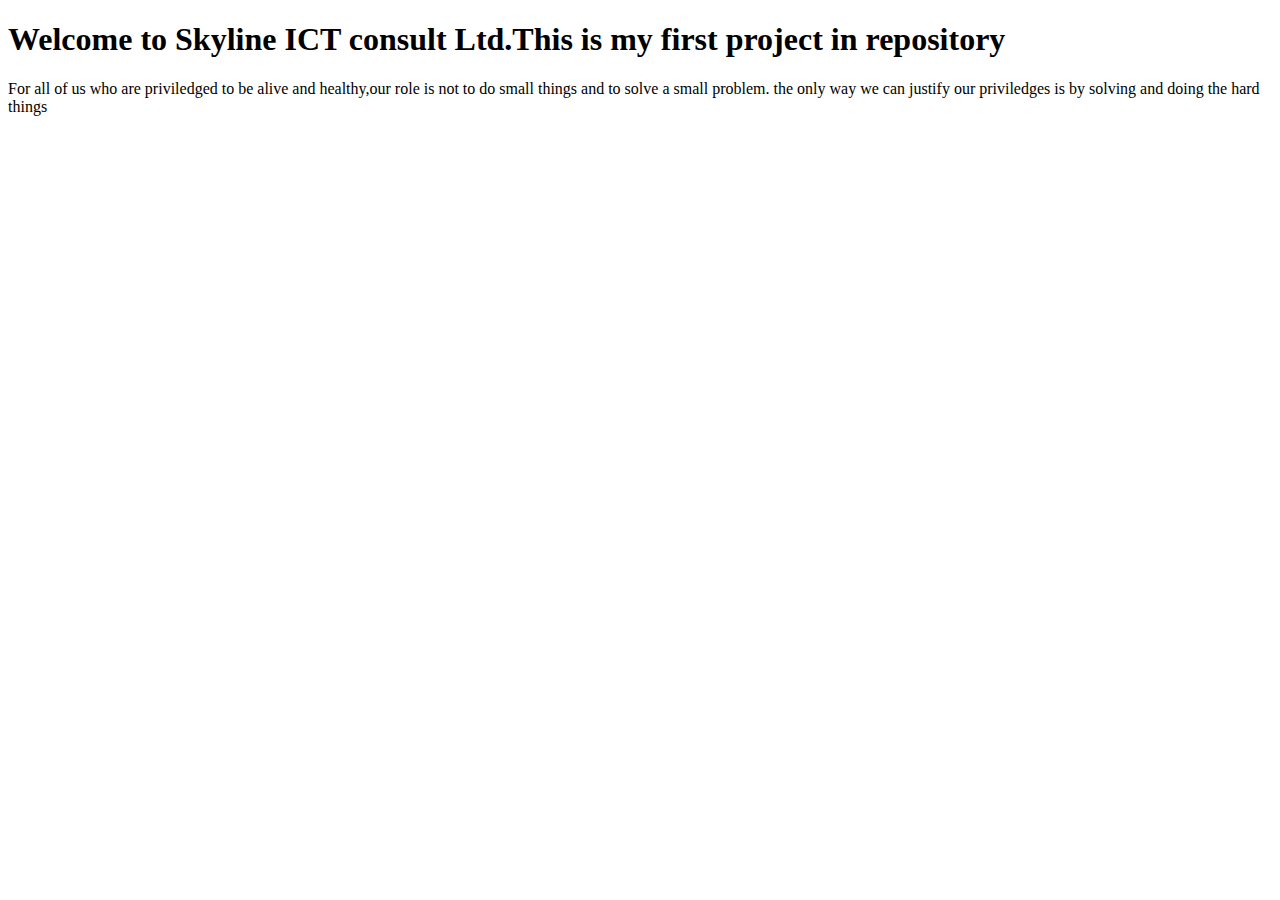
<file: index.html>
<!DOCTYPE html>
<html lang="en">
<head>
    <meta charset="UTF-8">
    <meta name="viewport" content="width=device-width, initial-scale=1.0">
    <title>Passcode & Cohort 8</title>
</head>
<body>
    <h1>Welcome to Skyline ICT consult Ltd.This is my first project in repository</h1>

    <p>For all of us who are priviledged to be alive and healthy,our role is not to do small things and to solve a small problem.
        the only way we can justify our priviledges is by solving and doing the hard things
    </p>
</body>
</html>
</file>
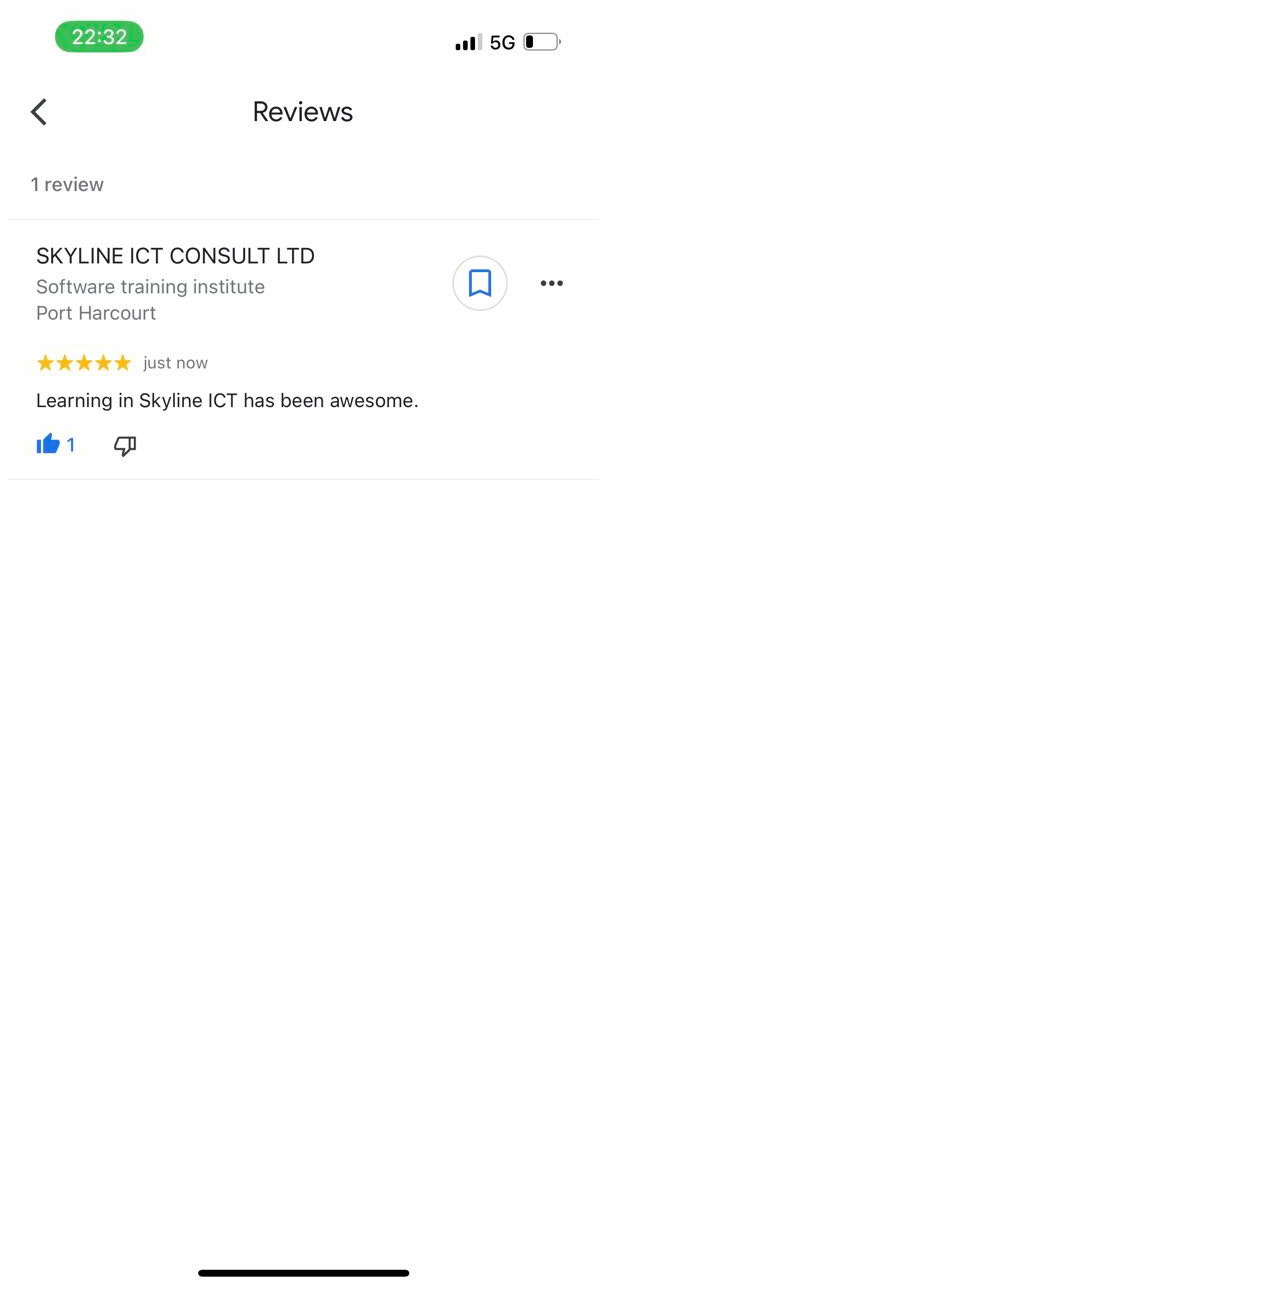
<file: Review.html>
<!DOCTYPE html>
<html lang="en">
<head>
    <meta charset="UTF-8">
    <meta name="viewport" content="width=device-width, initial-scale=1.0">
    <title>Document</title>
</head>
<body>
    <img src="picture/IMAGE 2023-11-23 22:33:31.jpg" alt="">
</body>
</html>
</file>
